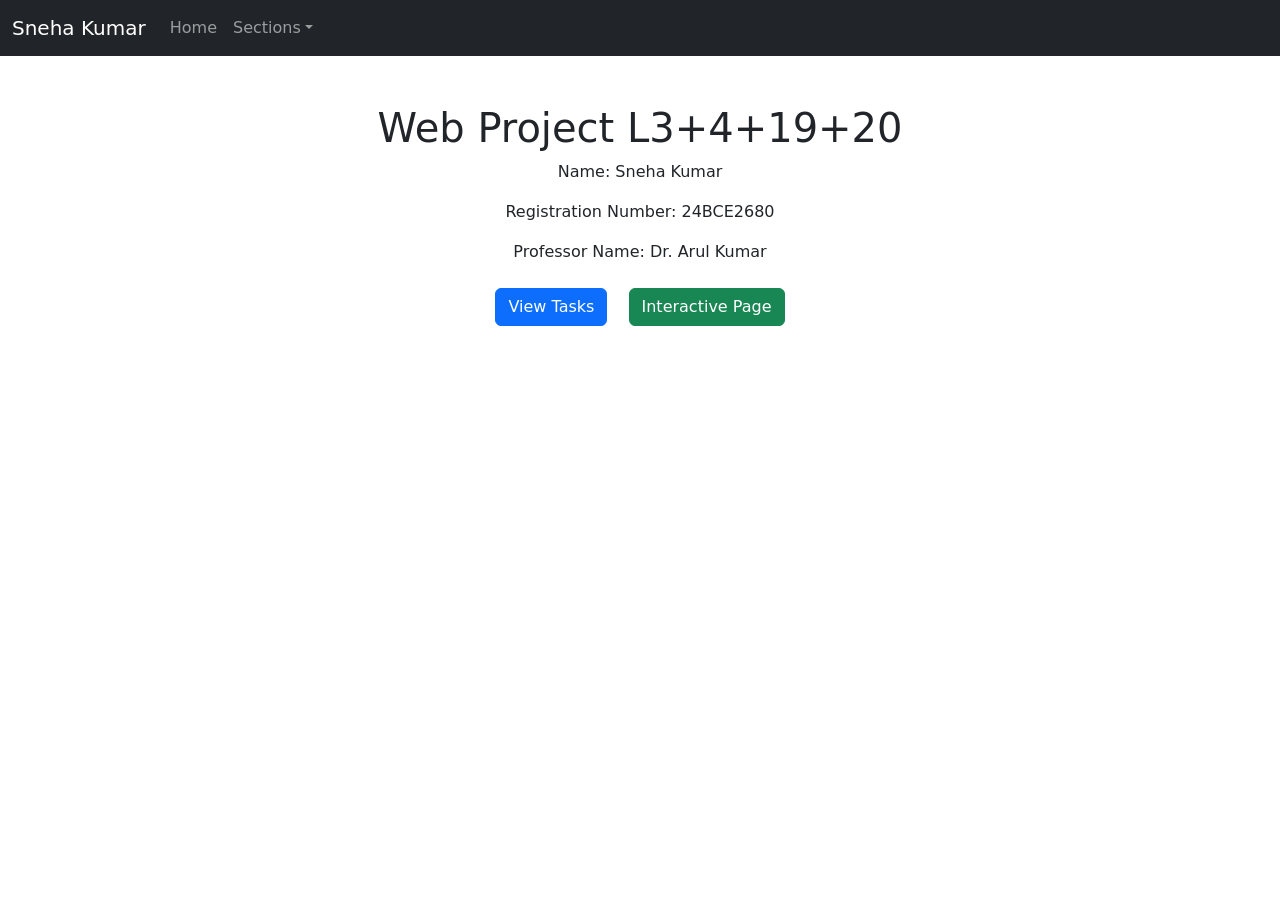
<file: index.html>
<!DOCTYPE html>
<html>
<head>
  <title>Home</title>
  <link href="https://cdn.jsdelivr.net/npm/bootstrap@5.3.0/dist/css/bootstrap.min.css" rel="stylesheet">
</head>
<body>

<!-- Navbar -->
<nav class="navbar navbar-expand-lg navbar-dark bg-dark">
  <div class="container-fluid">
    <a class="navbar-brand">Sneha Kumar</a>

    <div class="collapse navbar-collapse">
      <ul class="navbar-nav">

        <li class="nav-item">
          <a class="nav-link" href="index.html">Home</a>
        </li>

        <li class="nav-item dropdown">
          <a class="nav-link dropdown-toggle" data-bs-toggle="dropdown">Sections</a>
          <ul class="dropdown-menu">
            <li><a class="dropdown-item" href="tasks.html">Tasks</a></li>
            <li><a class="dropdown-item" href="interactive.html">Interactive</a></li>
          </ul>
        </li>

      </ul>
    </div>
  </div>
</nav>

<div class="container mt-5 text-center">
  <h1>Web Project L3+4+19+20</h1>
  <p>Name: Sneha Kumar</p>
  <p>Registration Number: 24BCE2680</p>
  <p>Professor Name: Dr. Arul Kumar</p>

  <a href="tasks.html" class="btn btn-primary m-2">View Tasks</a>
  <a href="interactive.html" class="btn btn-success m-2">Interactive Page</a>
</div>

<script src="https://cdn.jsdelivr.net/npm/bootstrap@5.3.0/dist/js/bootstrap.bundle.min.js"></script>
</body>
</html>
</file>
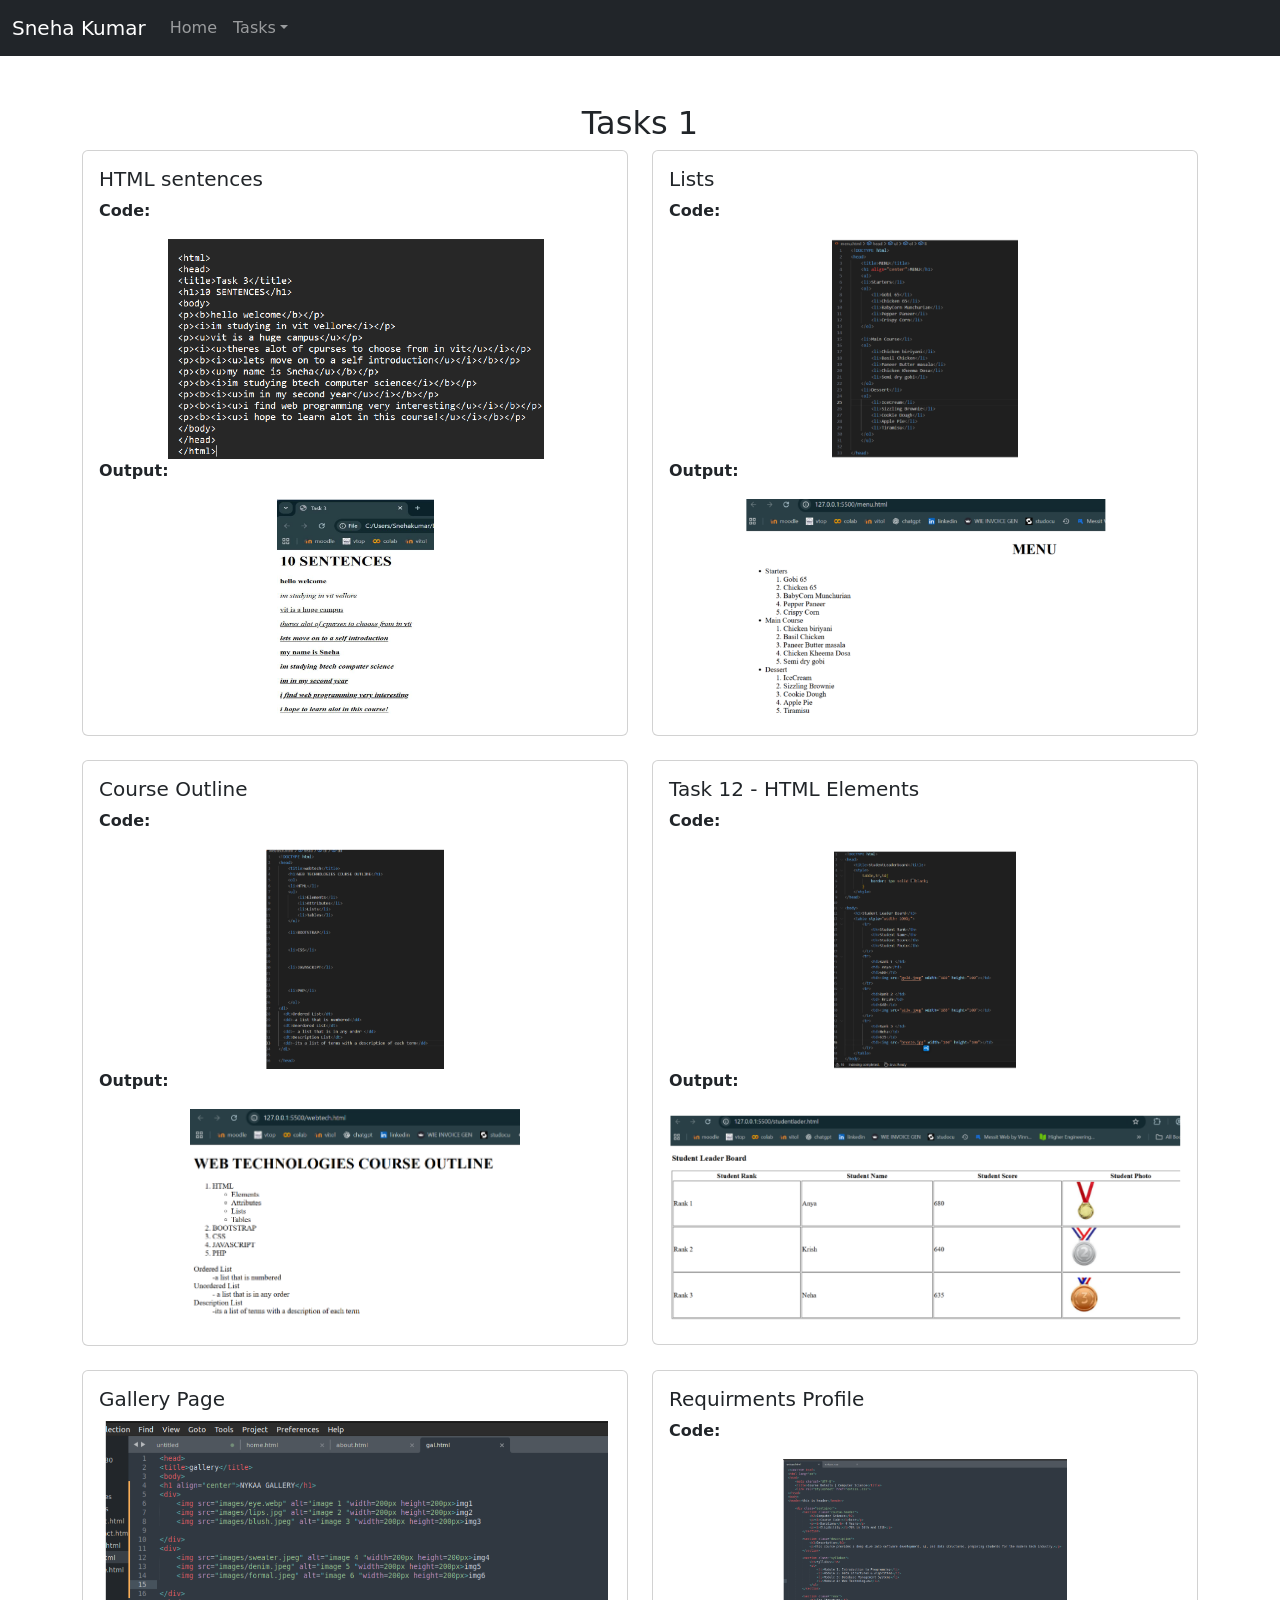
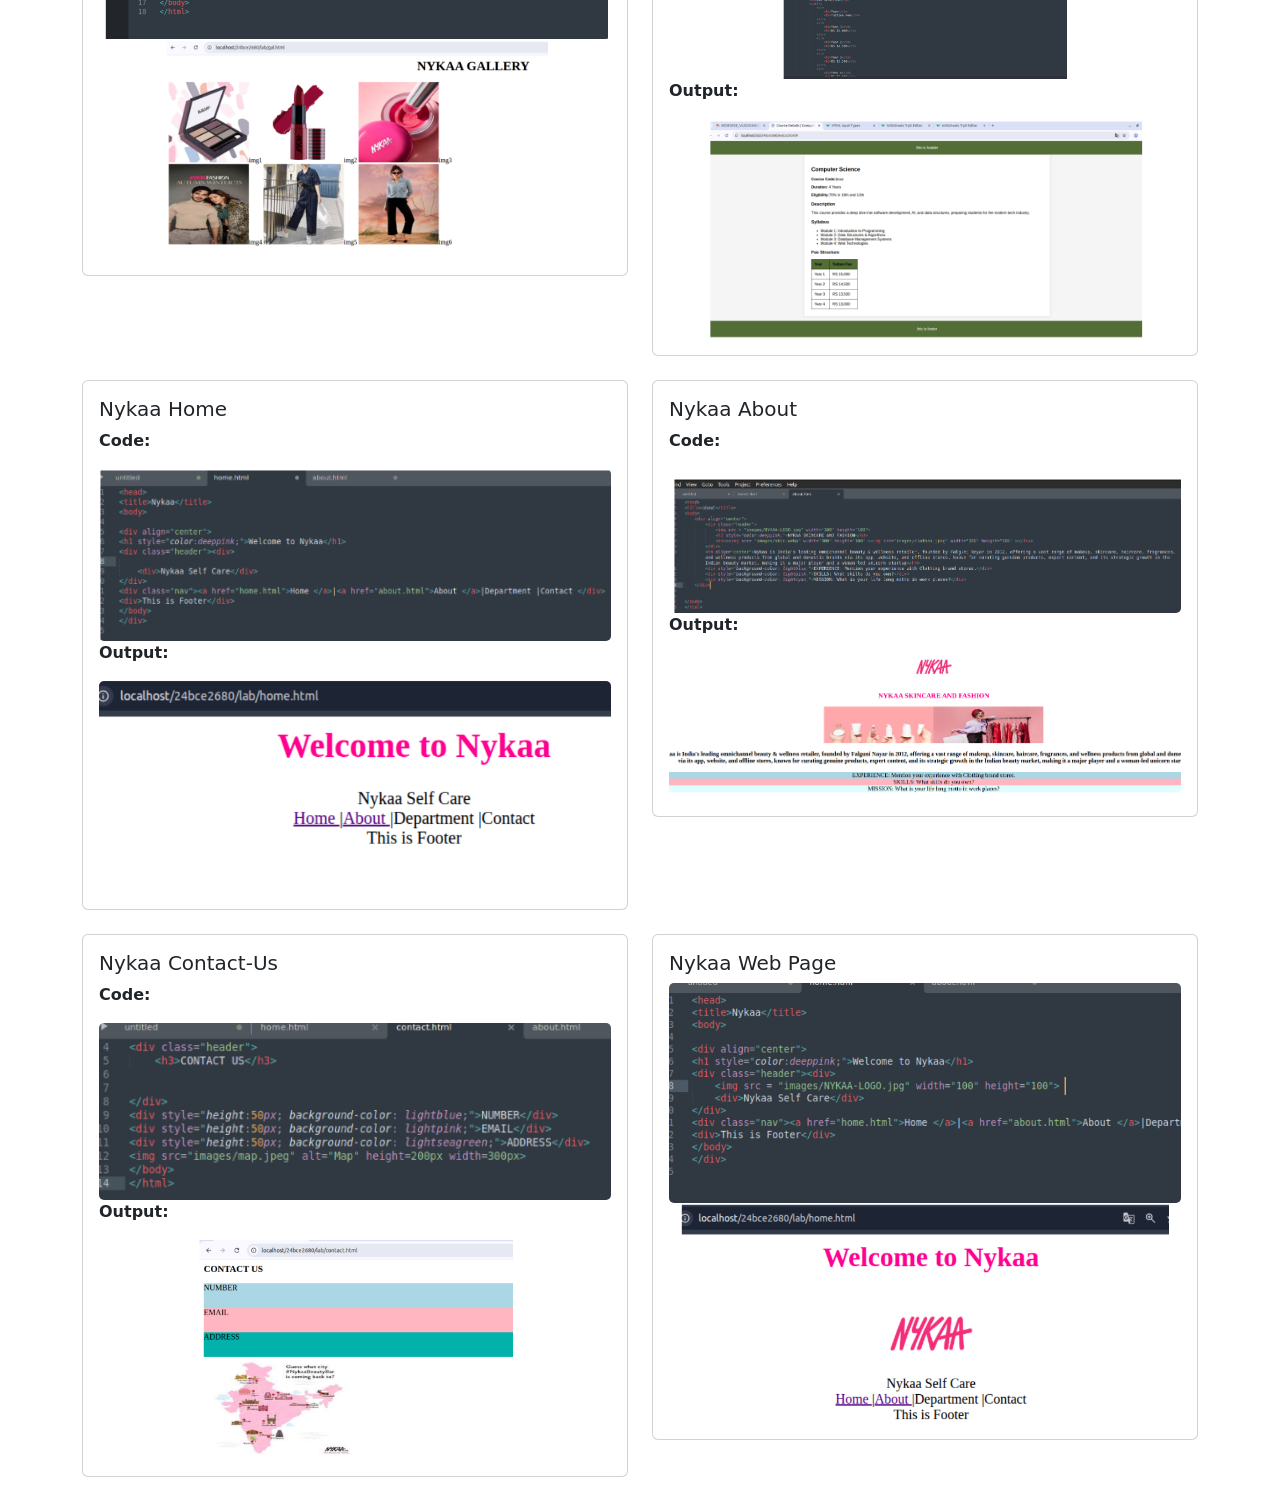
<file: tasks.html>
<!DOCTYPE html>
<html>
<head>
  <title>Tasks 1</title>
  <link rel="stylesheet" href="style.css">
  <link href="https://cdn.jsdelivr.net/npm/bootstrap@5.3.0/dist/css/bootstrap.min.css" rel="stylesheet">
</head>
<body>

<!-- Navbar -->
<nav class="navbar navbar-expand-lg navbar-dark bg-dark">
  <div class="container-fluid">
    <a class="navbar-brand">Sneha Kumar</a>

    <div class="collapse navbar-collapse">
      <ul class="navbar-nav">
        <li class="nav-item"><a class="nav-link" href="index.html">Home</a></li>

        <li class="nav-item dropdown">
          <a class="nav-link dropdown-toggle" data-bs-toggle="dropdown">Tasks</a>
          <ul class="dropdown-menu">
            <li><a class="dropdown-item" href="tasks1.html">Tasks 1</a></li>
            <li><a class="dropdown-item" href="tasks2.html">Tasks 2</a></li>
            <li><a class="dropdown-item" href="tasks3.html">Tasks 3</a></li>
          </ul>
        </li>
      </ul>
    </div>
  </div>
</nav>

<div class="container mt-5">
  <h2 class="text-center">Tasks 1</h2>

  <div class="row">

    <!-- Task 3 -->
    <div class="col-md-6 mb-4">
      <div class="card p-3">
        <h5> HTML sentences </h5>

        <p><b>Code:</b></p>
        <img src="images/task3code.png" class="task-img">

        <p><b>Output:</b></p>
        <img src="images/task3outp.png" class="task-img">
      </div>
    </div>

    <!-- Task 11 -->
    <div class="col-md-6 mb-4">
      <div class="card p-3">
        <h5>Lists</h5>
        <p><b>Code:</b></p>
        <img src="images/task11code.png" class="task-img">

        <p><b>Output:</b></p>
        <img src="images/task11outp.png" class="task-img">
      </div>
    </div>

    <!-- Task 12 -->
    <div class="col-md-6 mb-4">
      <div class="card p-3">
        <h5>Course Outline</h5>
        <p><b>Code:</b></p>
        <img src="images/task12code.png" class="task-img">

        <p><b>Output:</b></p>
        <img src="images/task12outp.png" class="task-img">
      </div>
    </div>
<!-- Task 14 -->
    <div class="col-md-6 mb-4">
      <div class="card p-3">
        <h5>Task 12 - HTML Elements</h5>
        <p><b>Code:</b></p>
        <img src="images/task14code.png" class="task-img">

        <p><b>Output:</b></p>
        <img src="images/task14outp.png" class="task-img">
      </div>
    </div>
    <!-- Mini: Gallery -->
    <div class="col-md-6 mb-4">
      <div class="card p-3">
        <h5>Gallery Page</h5>
        <img src="images/galcode.png" class="task-img">
        <img src="images/galoup.png" class="task-img">
      </div>
    </div>
<!-- Task 21 -->
    <div class="col-md-6 mb-4">
      <div class="card p-3">
        <h5>Requirments Profile </h5>
        <p><b>Code:</b></p>
        <img src="images/task21code.png" class="task-img">

        <p><b>Output:</b></p>
        <img src="images/task21outp.png" class="task-img">
      </div>
    </div>
  <!-- Task 21 -->
    <div class="col-md-6 mb-4">
      <div class="card p-3">
        <h5>Nykaa Home</h5>
        <p><b>Code:</b></p>
        <img src="images/homecode.png" class="task-img">

        <p><b>Output:</b></p>
        <img src="images/homeoutp.png" class="task-img">
      </div>
    </div>
    <!-- Task 21 -->
    <div class="col-md-6 mb-4">
      <div class="card p-3">
        <h5>Nykaa About </h5>
        <p><b>Code:</b></p>
        <img src="images/aboutcode.png" class="task-img">

        <p><b>Output:</b></p>
        <img src="images/aboutoutp.png" class="task-img">
      </div>
    </div>
    <!-- Task 21 -->
    <div class="col-md-6 mb-4">
      <div class="card p-3">
        <h5>Nykaa Contact-Us</h5>
        <p><b>Code:</b></p>
        <img src="images/contactcode.png" class="task-img">

        <p><b>Output:</b></p>
        <img src="images/contactoutp.png" class="task-img">
      </div>
    </div>

<!-- Mini: Nykaa -->
<div class="col-md-6 mb-4">
<div class="card p-3">
<h5>Nykaa Web Page</h5>
<img src="images/nykaacode.png" class="task-img">
<img src="images/nykaaoutp.png" class="task-img">
</div>
</div>
  </div>
</div>

<script src="https://cdn.jsdelivr.net/npm/bootstrap@5.3.0/dist/js/bootstrap.bundle.min.js"></script>
</body>
</html>
</file>
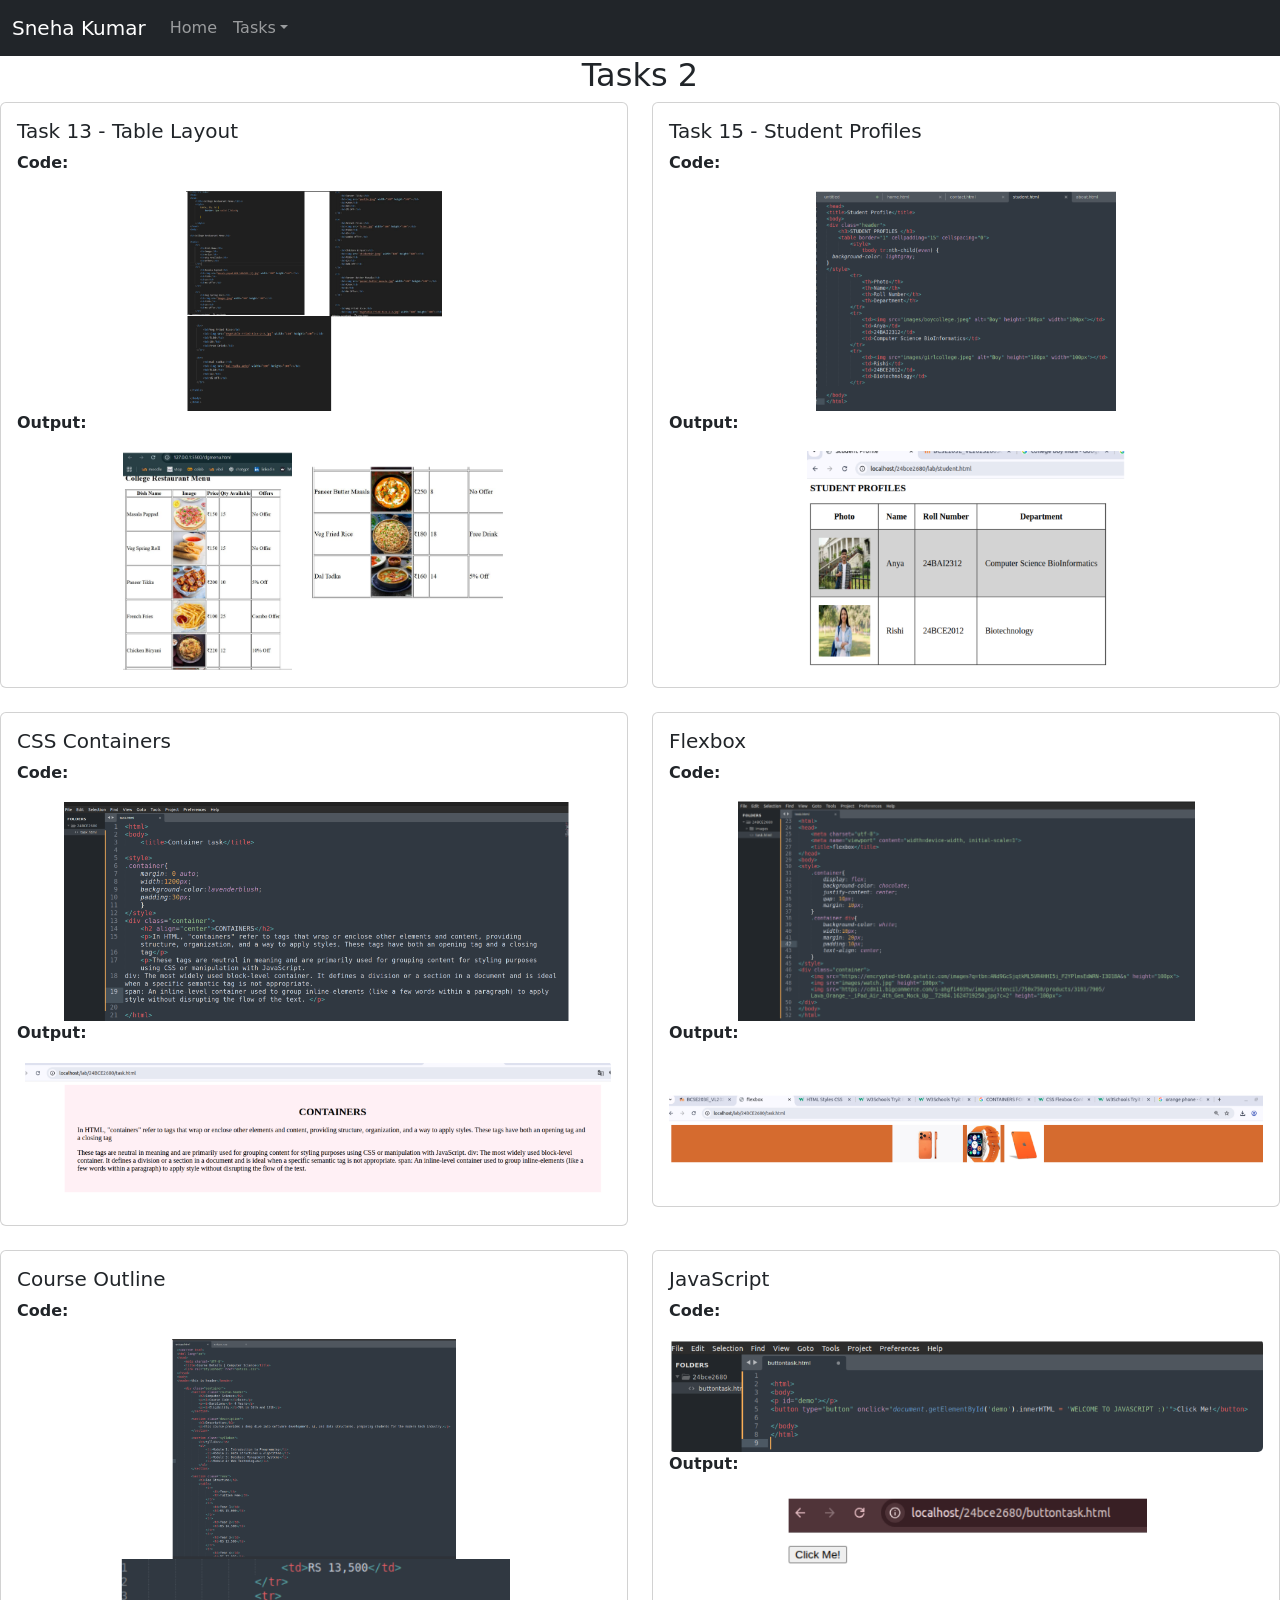
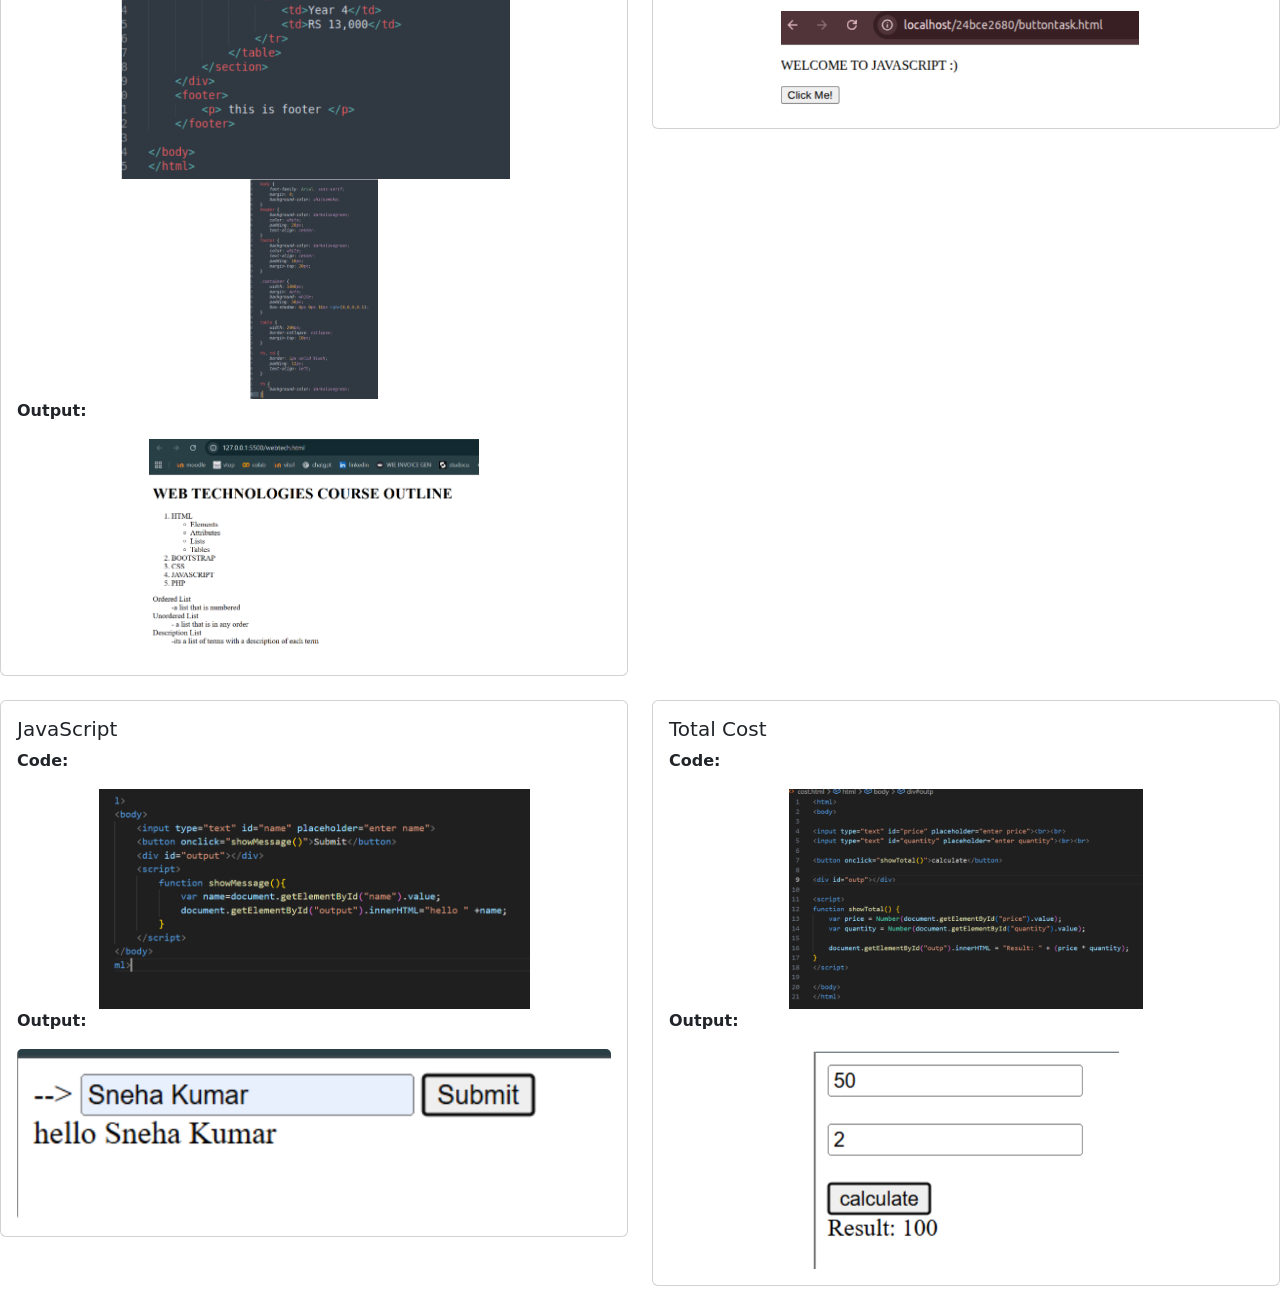
<file: tasks2.html>
<!DOCTYPE html>
<html>
<head>
  <title>Tasks 1</title>
  <link rel="stylesheet" href="style.css">
  <link href="https://cdn.jsdelivr.net/npm/bootstrap@5.3.0/dist/css/bootstrap.min.css" rel="stylesheet">
</head>
<body>

<!-- Navbar -->
<nav class="navbar navbar-expand-lg navbar-dark bg-dark">
  <div class="container-fluid">
    <a class="navbar-brand">Sneha Kumar</a>

    <div class="collapse navbar-collapse">
      <ul class="navbar-nav">
        <li class="nav-item"><a class="nav-link" href="index.html">Home</a></li>

        <li class="nav-item dropdown">
          <a class="nav-link dropdown-toggle" data-bs-toggle="dropdown">Tasks</a>
          <ul class="dropdown-menu">
            <li><a class="dropdown-item" href="tasks.html">Tasks 1</a></li>
            <li><a class="dropdown-item" href="tasks2.html">Tasks 2</a></li>
            <li><a class="dropdown-item" href="tasks3.html">Tasks 3</a></li>
          </ul>
        </li>
      </ul>
    </div>
  </div>
</nav>
<h2 class="text-center">Tasks 2</h2>

<div class="row">

<div class="col-md-6 mb-4">
<div class="card p-3">
<h5>Task 13 - Table Layout</h5>
<p><b>Code:</b></p>
        <img src="images/task13code.png" class="task-img">

        <p><b>Output:</b></p>
        <img src="images/task13outp.png" class="task-img">
</div>
</div>

<div class="col-md-6 mb-4">
<div class="card p-3">
<h5>Task 15 - Student Profiles</h5>
<p><b>Code:</b></p>
        <img src="images/task15code.png" class="task-img">

        <p><b>Output:</b></p>
        <img src="images/task15outp.png" class="task-img">
</div>
</div>

<div class="col-md-6 mb-4">
<div class="card p-3">
<h5>CSS Containers</h5>
<p><b>Code:</b></p>
        <img src="images/task18code.png" class="task-img">

        <p><b>Output:</b></p>
        <img src="images/task18outp.png" class="task-img">
</div>
</div>

<div class="col-md-6 mb-4">
<div class="card p-3">
<h5>Flexbox</h5>
<p><b>Code:</b></p>
        <img src="images/task19code.png" class="task-img">

        <p><b>Output:</b></p>
        <img src="images/task19outp.png" class="task-img">
</div>
</div>

<div class="col-md-6 mb-4">
<div class="card p-3">
<h5> Course Outline</h5>
<p><b>Code:</b></p>
        <img src="images/task21code.png" class="task-img">
<img src="images/task21codep2.png" class="task-img">
<img src="images/task21css.png" class="task-img">

        <p><b>Output:</b></p>
        <img src="images/task12outp.png" class="task-img">
</div>
</div>

<!-- Task 28 -->
    <div class="col-md-6 mb-4">
      <div class="card p-3">
        <h5>JavaScript</h5>
        <p><b>Code:</b></p>
        <img src="images/task28code.png" class="task-img">

        <p><b>Output:</b></p>
        <img src="images/task28outp.png" class="task-img">
      </div>
    </div>
    <!-- Task 28 -->
    <div class="col-md-6 mb-4">
      <div class="card p-3">
        <h5>JavaScript</h5>
        <p><b>Code:</b></p>
        <img src="images/task29code.png" class="task-img">

        <p><b>Output:</b></p>
        <img src="images/task29outp.png" class="task-img">
      </div>
    </div>
    <!-- Task 28 -->
    <div class="col-md-6 mb-4">
      <div class="card p-3">
        <h5>Total Cost</h5>
        <p><b>Code:</b></p>
        <img src="images/task30code.png" class="task-img">

        <p><b>Output:</b></p>
        <img src="images/task30outp.png" class="task-img">
      </div>
    </div>
<script src="https://cdn.jsdelivr.net/npm/bootstrap@5.3.0/dist/js/bootstrap.bundle.min.js"></script>
</body>
</html>
</div>
</file>
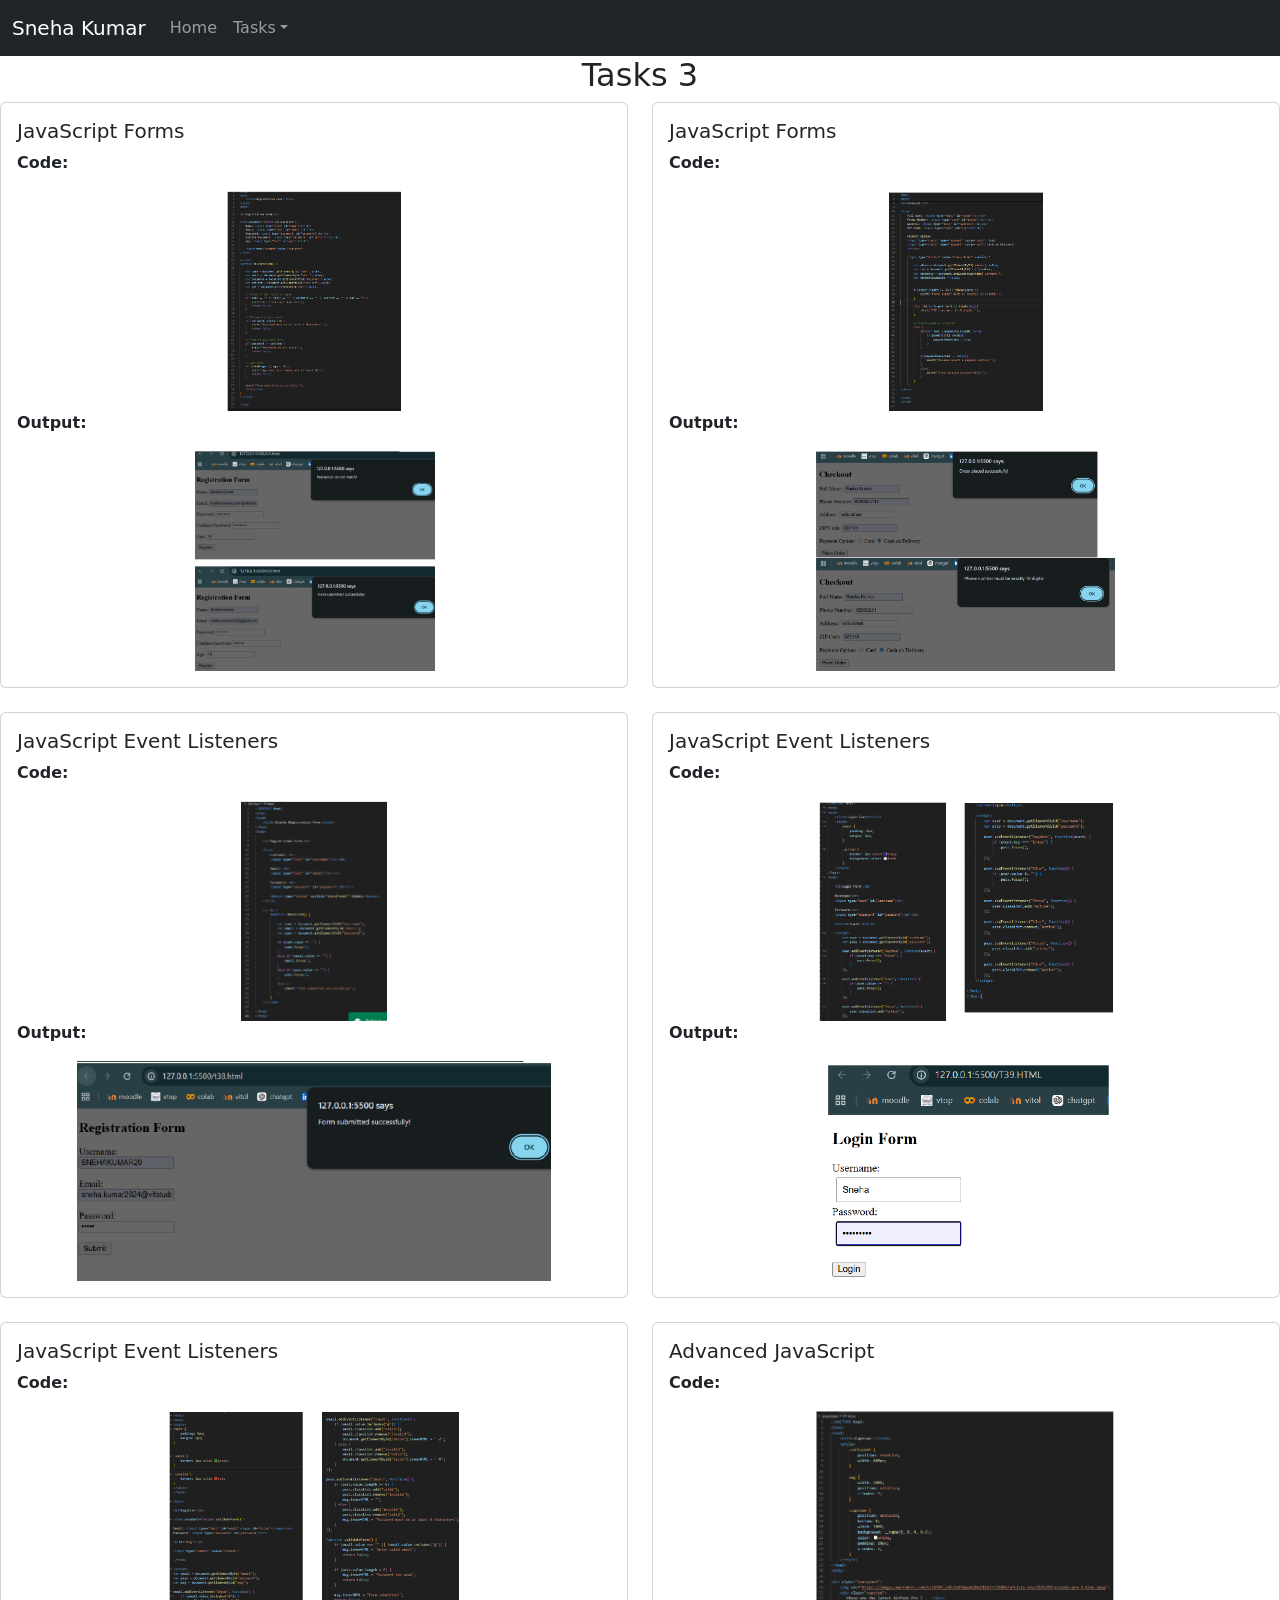
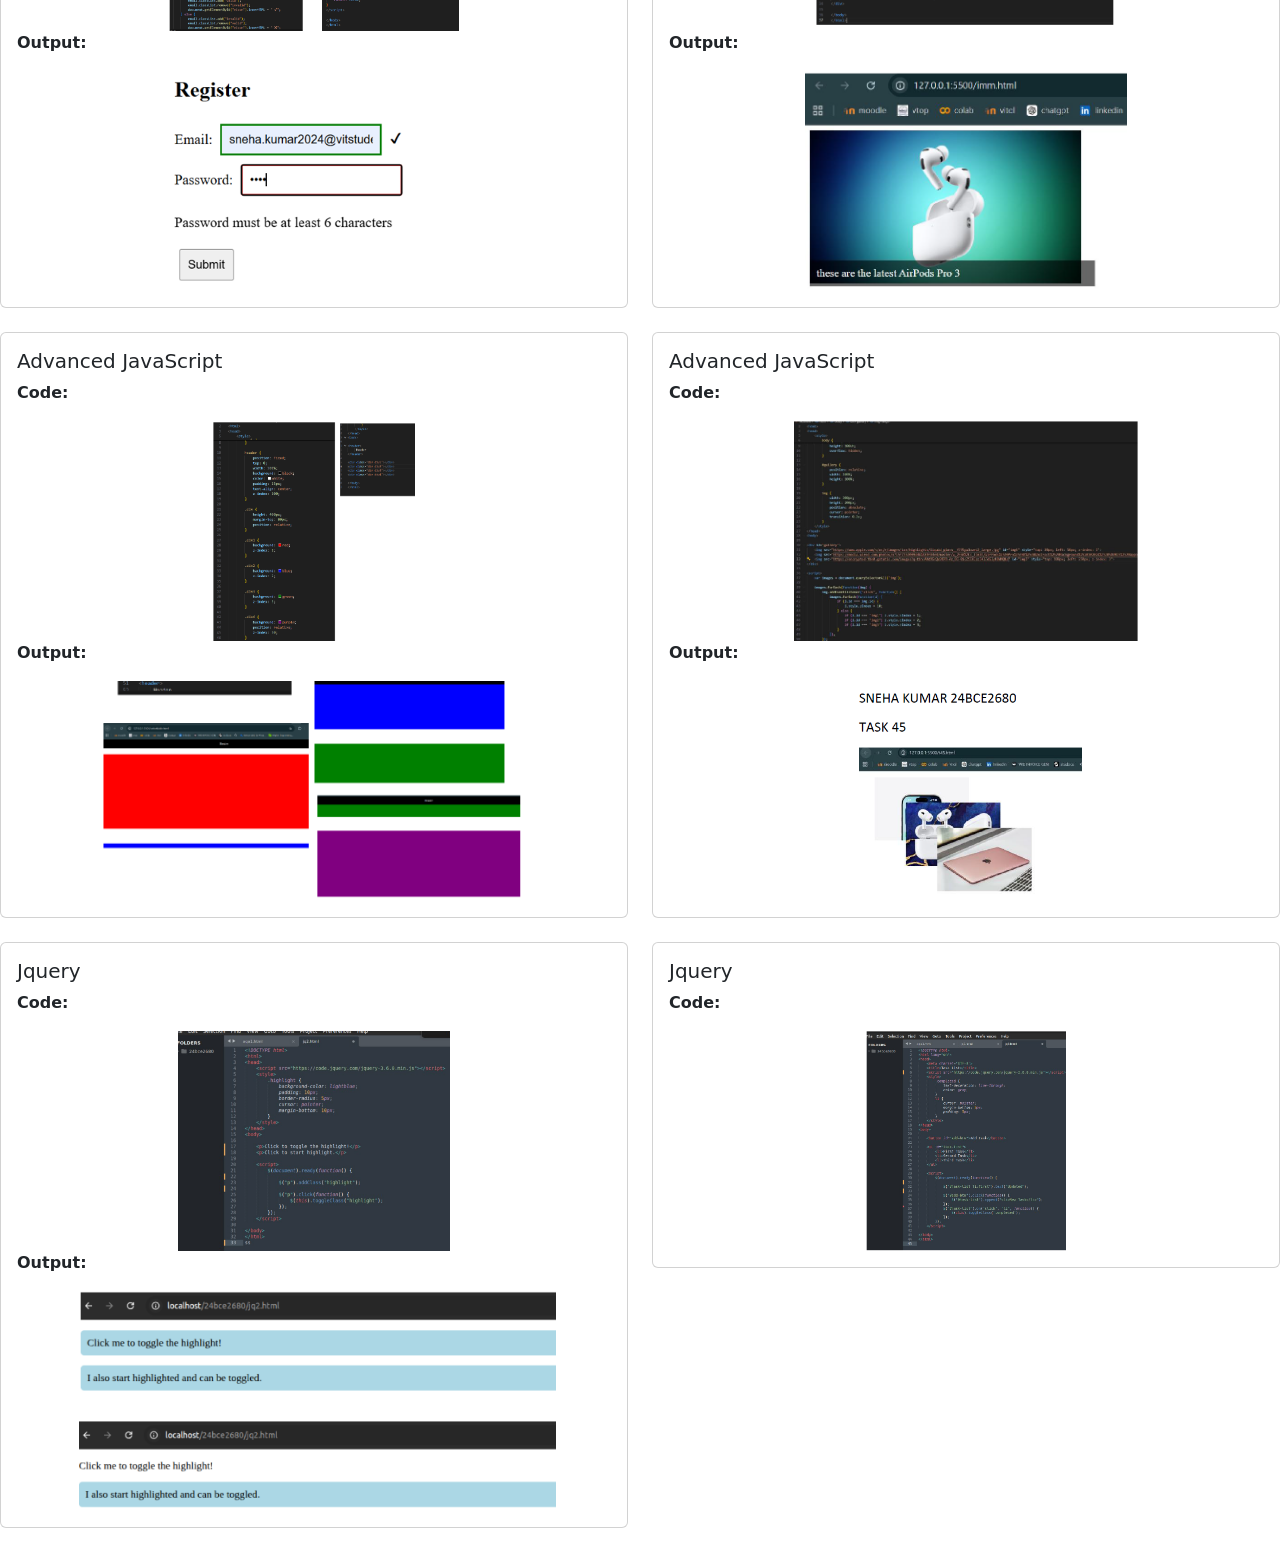
<file: tasks3.html>
<!DOCTYPE html>
<html>
<head>
  <title>Tasks 3</title>
  <link rel="stylesheet" href="style.css">
  <link href="https://cdn.jsdelivr.net/npm/bootstrap@5.3.0/dist/css/bootstrap.min.css" rel="stylesheet">
</head>
<body>

<!-- Navbar -->
<nav class="navbar navbar-expand-lg navbar-dark bg-dark">
  <div class="container-fluid">
    <a class="navbar-brand">Sneha Kumar</a>

    <div class="collapse navbar-collapse">
      <ul class="navbar-nav">
        <li class="nav-item"><a class="nav-link" href="index.html">Home</a></li>

        <li class="nav-item dropdown">
          <a class="nav-link dropdown-toggle" data-bs-toggle="dropdown">Tasks</a>
          <ul class="dropdown-menu">
            <li><a class="dropdown-item" href="tasks.html">Tasks 1</a></li>
            <li><a class="dropdown-item" href="tasks2.html">Tasks 2</a></li>
            <li><a class="dropdown-item" href="tasks3.html">Tasks 3</a></li>
          </ul>
        </li>
      </ul>
    </div>
  </div>
</nav>
<h2 class="text-center">Tasks 3</h2>

<div class="row">

<div class="col-md-6 mb-4">
<div class="card p-3">
<h5>JavaScript Forms</h5>
<p><b>Code:</b></p>
        <img src="images/task33code.png" class="task-img">

        <p><b>Output:</b></p>
        <img src="images/task33outp.png" class="task-img">
</div>
</div>

<div class="col-md-6 mb-4">
<div class="card p-3">
<h5>JavaScript Forms</h5>
<p><b>Code:</b></p>
        <img src="images/task34code.png" class="task-img">

        <p><b>Output:</b></p>
        <img src="images/task34outp.png" class="task-img">
</div>
</div>

<div class="col-md-6 mb-4">
<div class="card p-3">
<h5>JavaScript Event Listeners</h5>
<p><b>Code:</b></p>
        <img src="images/task38code.png" class="task-img">

        <p><b>Output:</b></p>
        <img src="images/task38outp.png" class="task-img">
</div>
</div>

<div class="col-md-6 mb-4">
<div class="card p-3">
<h5>JavaScript Event Listeners</h5>
<p><b>Code:</b></p>
        <img src="images/task39code.png" class="task-img">

        <p><b>Output:</b></p>
        <img src="images/task39outp.png" class="task-img">
</div>
</div>

<div class="col-md-6 mb-4">
<div class="card p-3">
<h5>JavaScript Event Listeners</h5>
<p><b>Code:</b></p>
        <img src="images/task41code.png" class="task-img">

        <p><b>Output:</b></p>
        <img src="images/task41outp.png" class="task-img">
</div>
</div>

<div class="col-md-6 mb-4">
<div class="card p-3">
<h5> Advanced JavaScript</h5>
<p><b>Code:</b></p>
        <img src="images/task43code.png" class="task-img">


        <p><b>Output:</b></p>
        <img src="images/task43outp.png" class="task-img">
</div>
</div>

<div class="col-md-6 mb-4">
<div class="card p-3">
<h5> Advanced JavaScript</h5>
<p><b>Code:</b></p>
        <img src="images/task44code.png" class="task-img">

        <p><b>Output:</b></p>
        <img src="images/task44outp.png" class="task-img">
</div>
</div>

<div class="col-md-6 mb-4">
<div class="card p-3">
<h5> Advanced JavaScript</h5>
<p><b>Code:</b></p>
        <img src="images/task45code.png" class="task-img">

        <p><b>Output:</b></p>
        <img src="images/task45outp.png" class="task-img">
</div>
</div>

<div class="col-md-6 mb-4">
<div class="card p-3">
<h5>Jquery</h5>
<p><b>Code:</b></p>
        <img src="images/jq2code.png" class="task-img">

        <p><b>Output:</b></p>
        <img src="images/jq2outp.png" class="task-img">
</div>
</div>

<div class="col-md-6 mb-4">
<div class="card p-3">
<h5>Jquery</h5>
<p><b>Code:</b></p>
        <img src="images/jq3code.png" class="task-img">

</div>
</div>



<script src="https://cdn.jsdelivr.net/npm/bootstrap@5.3.0/dist/js/bootstrap.bundle.min.js"></script>
</body>
</html>
</div>
</file>
<file: style.css>
img {
  max-width: 100%;
  height: auto;
  border-radius: 5px;
}

.task-img {
  width: 100%;
  max-height: 220px;
  object-fit: contain;
}
</file>
